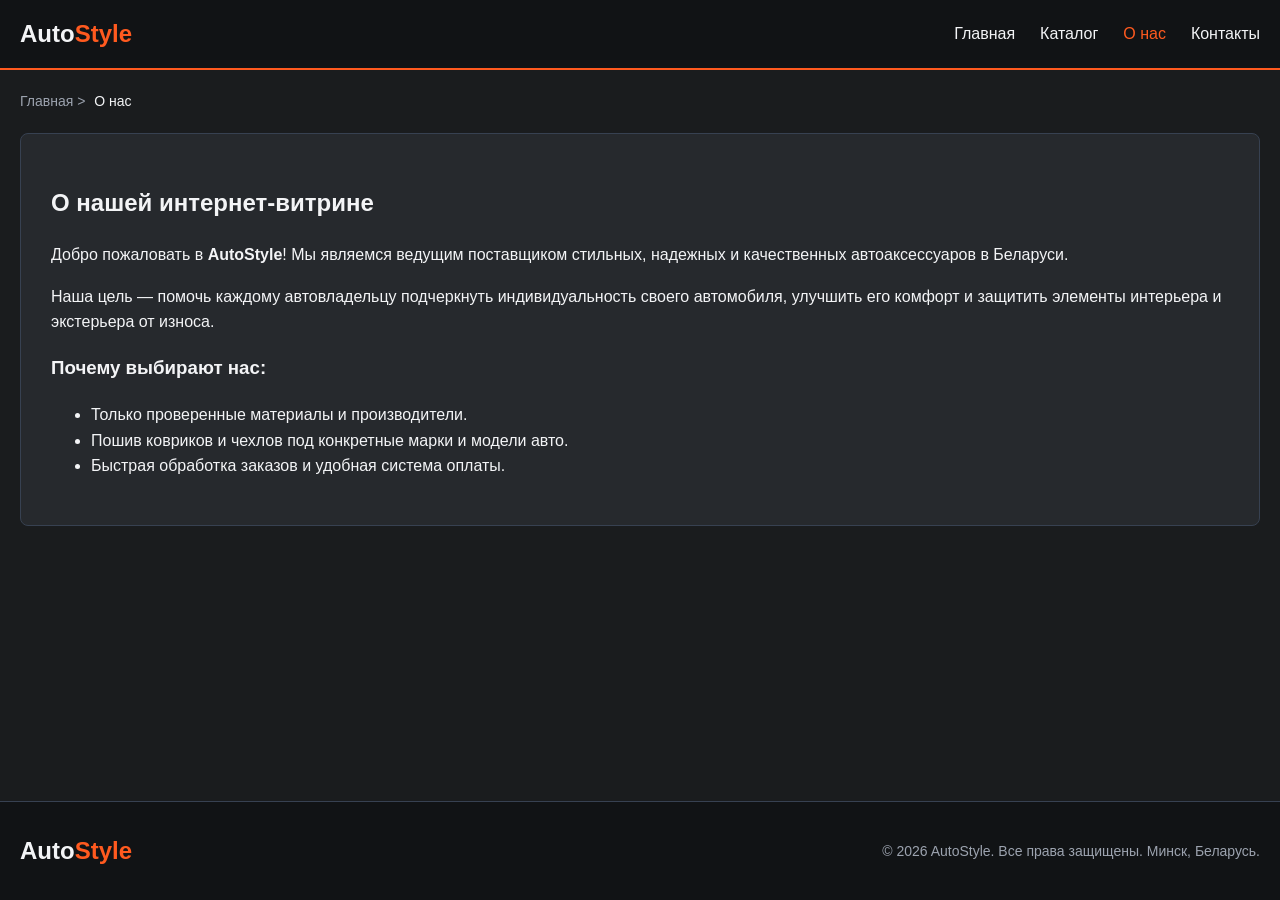
<file: about.html>
<!DOCTYPE html>
<html lang="ru">
<head>
    <meta charset="UTF-8">
    <meta name="viewport" content="width=device-width, initial-scale=1.0">
    <title>О нас | AutoStyle - Интернет-витрина</title>
    <link rel="stylesheet" href="style.css">
</head>
<body>

    <header>
        <div class="header-container">
            <div class="logo"><a href="index.html">Auto<span>Style</span></a></div>
            <button class="mobile-menu-toggle" onclick="toggleMenu()">☰</button>
            <ul class="nav-links" id="navLinks">
                <li><a href="index.html">Главная</a></li>
                <li><a href="catalog.html">Каталог</a></li>
                <li><a href="about.html" class="active">О нас</a></li>
                <li><a href="contact.html">Контакты</a></li>
            </ul>
        </div>
    </header>

    <main>
        <nav class="breadcrumbs">
            <a href="index.html">Главная</a> &gt; <span>О нас</span>
        </nav>
        
        <div class="text-section">
            <h2>О нашей интернет-витрине</h2>
            <p>Добро пожаловать в <strong>AutoStyle</strong>! Мы являемся ведущим поставщиком стильных, надежных и качественных автоаксессуаров в Беларуси.</p>
            <p>Наша цель — помочь каждому автовладельцу подчеркнуть индивидуальность своего автомобиля, улучшить его комфорт и защитить элементы интерьера и экстерьера от износа.</p>
            <h3>Почему выбирают нас:</h3>
            <ul>
                <li>Только проверенные материалы и производители.</li>
                <li>Пошив ковриков и чехлов под конкретные марки и модели авто.</li>
                <li>Быстрая обработка заказов и удобная система оплаты.</li>
            </ul>
        </div>
    </main>

    <footer>
        <div class="footer-container">
            <div class="logo"><a href="index.html">Auto<span>Style</span></a></div>
            <div class="footer-info">
                &copy; 2026 AutoStyle. Все права защищены. Минск, Беларусь.
            </div>
        </div>
    </footer>

    <script src="script.js"></script>
</body>
</html>
</file>
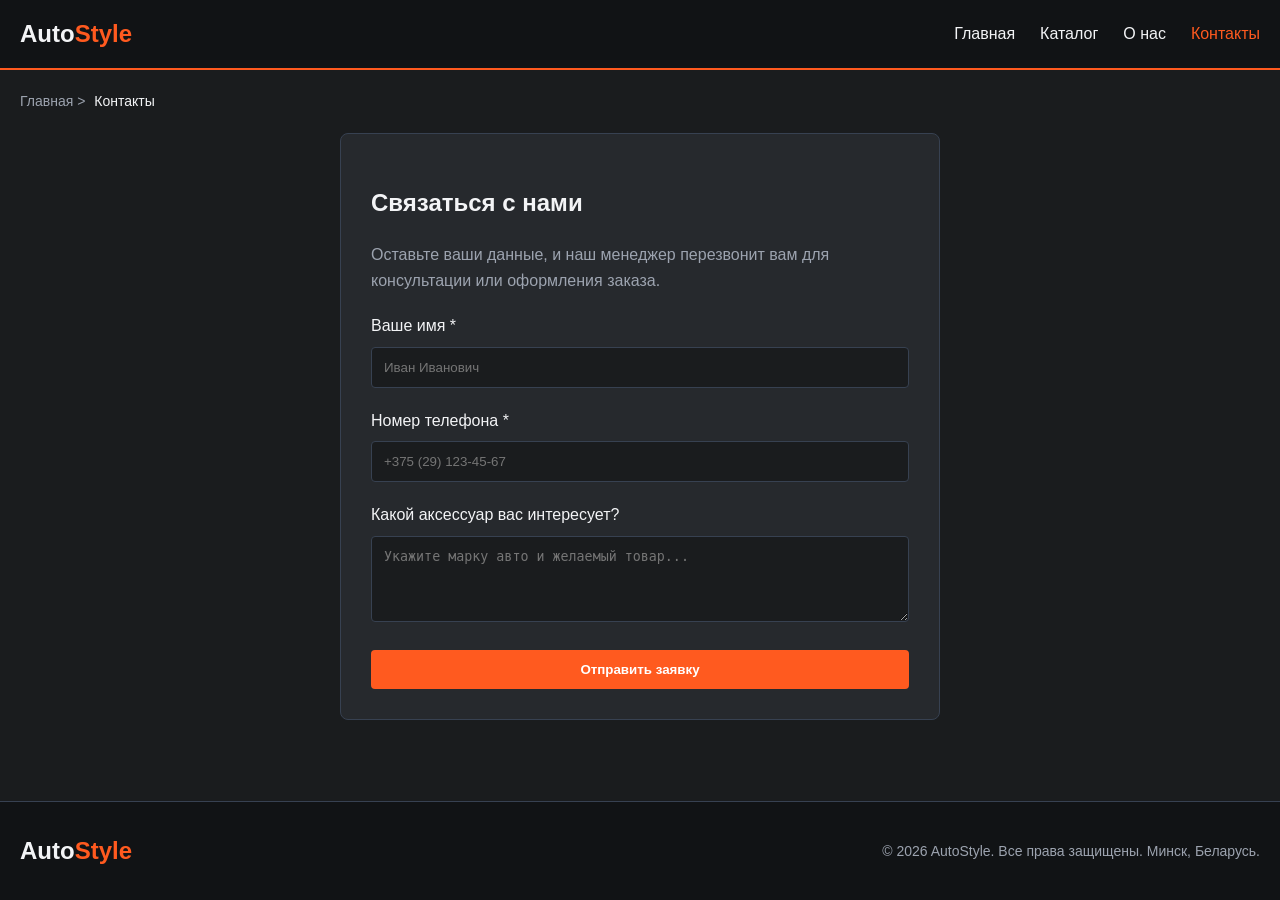
<file: contact.html>
<!DOCTYPE html>
<html lang="ru">
<head>
    <meta charset="UTF-8">
    <meta name="viewport" content="width=device-width, initial-scale=1.0">
    <title>Контакты | AutoStyle - Интернет-витрина</title>
    <link rel="stylesheet" href="style.css">
</head>
<body>

    <header>
        <div class="header-container">
            <div class="logo"><a href="index.html">Auto<span>Style</span></a></div>
            <button class="mobile-menu-toggle" onclick="toggleMenu()">☰</button>
            <ul class="nav-links" id="navLinks">
                <li><a href="index.html">Главная</a></li>
                <li><a href="catalog.html">Каталог</a></li>
                <li><a href="about.html">О нас</a></li>
                <li><a href="contact.html" class="active">Контакты</a></li>
            </ul>
        </div>
    </header>

    <main>
        <nav class="breadcrumbs">
            <a href="index.html">Главная</a> &gt; <span>Контакты</span>
        </nav>
        
        <div class="form-container">
            <h2>Связаться с нами</h2>
            <p style="color: var(--text-muted); margin-bottom: 20px;">Оставьте ваши данные, и наш менеджер перезвонит вам для консультации или оформления заказа.</p>
            
            <form id="feedbackForm" onsubmit="handleFormSubmit(event)">
                <div class="form-group">
                    <label for="name">Ваше имя *</label>
                    <input type="text" id="name" class="form-control" placeholder="Иван Иванович" required>
                </div>
                <div class="form-group">
                    <label for="phone">Номер телефона *</label>
                    <input type="tel" id="phone" class="form-control" placeholder="+375 (29) 123-45-67" required>
                </div>
                <div class="form-group">
                    <label for="message">Какой аксессуар вас интересует?</label>
                    <textarea id="message" class="form-control" rows="4" placeholder="Укажите марку авто и желаемый товар..."></textarea>
                </div>
                <button type="submit" class="btn" style="width: 100%;">Отправить заявку</button>
            </form>
        </div>
    </main>

    <footer>
        <div class="footer-container">
            <div class="logo"><a href="index.html">Auto<span>Style</span></a></div>
            <div class="footer-info">
                &copy; 2026 AutoStyle. Все права защищены. Минск, Беларусь.
            </div>
        </div>
    </footer>

    <script src="script.js"></script>
</body>
</html>
</file>
<file: style.css>
/* Единая стилистика сайта автоаксессуаров */
:root {
    --bg-color: #1a1c1e;
    --card-bg: #26292d;
    --text-primary: #f3f4f6;
    --text-muted: #9ca3af;
    --accent: #ff5a1f;
    --accent-hover: #e04e1a;
    --border-color: #374151;
    --font-family: 'Segoe UI', Tahoma, Geneva, Verdana, sans-serif;
}

*, *::before, *::after {
    box-sizing: border-box;
}

body {
    margin: 0;
    padding: 0;
    background-color: var(--bg-color);
    color: var(--text-primary);
    font-family: var(--font-family);
    line-height: 1.6;
    display: flex;
    flex-direction: column;
    min-height: 100vh;
}

a {
    color: inherit;
    text-decoration: none;
    transition: color 0.2s;
}

a:hover {
    color: var(--accent);
}

/* Хедер */
header {
    background-color: #111315;
    border-bottom: 2px solid var(--accent);
    position: sticky;
    top: 0;
    z-index: 1000;
}

.header-container {
    max-width: 1440px;
    margin: 0 auto;
    padding: 15px 20px;
    display: flex;
    justify-content: space-between;
    align-items: center;
}

.logo {
    font-size: 24px;
    font-weight: bold;
    color: var(--text-primary);
}

.logo span {
    color: var(--accent);
}

.nav-links {
    display: flex;
    list-style: none;
    margin: 0;
    padding: 0;
    gap: 25px;
}

.nav-links a {
    font-weight: 500;
}

.nav-links a.active {
    color: var(--accent);
}

.mobile-menu-toggle {
    display: none;
    background: none;
    border: none;
    color: var(--text-primary);
    font-size: 24px;
    cursor: pointer;
}

/* Главный контейнер */
main {
    flex: 1;
    max-width: 1440px;
    width: 100%;
    margin: 0 auto;
    padding: 20px;
}

/* Хлебные крошки */
.breadcrumbs {
    margin-bottom: 20px;
    font-size: 14px;
    color: var(--text-muted);
}

.breadcrumbs a {
    color: var(--text-muted);
}

.breadcrumbs span {
    color: var(--text-primary);
    margin-left: 5px;
}

/* Баннеры и Сетки */
.banner {
    background: linear-gradient(135deg, #2c3036 0%, #111315 100%);
    border-radius: 8px;
    padding: 60px 40px;
    margin-bottom: 40px;
    border-left: 5px solid var(--accent);
    text-align: left;
}

.banner h1 {
    font-size: 36px;
    margin: 0 0 15px 0;
}

.banner p {
    font-size: 18px;
    color: var(--text-muted);
    margin-bottom: 25px;
}

.btn {
    display: inline-block;
    background-color: var(--accent);
    color: #fff;
    padding: 12px 28px;
    border-radius: 4px;
    font-weight: bold;
    border: none;
    cursor: pointer;
    transition: background-color 0.2s;
}

.btn:hover {
    background-color: var(--accent-hover);
    color: #fff;
}

/* Карточки товаров */
.grid-container {
    display: grid;
    grid-template-columns: repeat(auto-fill, minmax(280px, 1fr));
    gap: 30px;
    margin-bottom: 40px;
}

.product-card {
    background-color: var(--card-bg);
    border: 1px solid var(--border-color);
    border-radius: 8px;
    overflow: hidden;
    transition: transform 0.2s, border-color 0.2s;
    display: flex;
    flex-direction: column;
}

.product-card:hover {
    transform: translateY(-5px);
    border-color: var(--accent);
}

.product-img {
    width: 100%;
    height: 200px;
    object-fit: cover;
    display: block;
}

.product-info {
    padding: 20px;
    flex: 1;
    display: flex;
    flex-direction: column;
}

.product-title {
    font-size: 18px;
    margin: 0 0 10px 0;
}

.product-desc {
    font-size: 14px;
    color: var(--text-muted);
    margin-bottom: 15px;
    flex: 1;
}

.product-footer {
    display: flex;
    justify-content: space-between;
    align-items: center;
}

.product-price {
    font-size: 20px;
    font-weight: bold;
    color: var(--accent);
}

/* Страница товара */
.product-single {
    display: grid;
    grid-template-columns: 1fr 1fr;
    gap: 40px;
    margin-top: 20px;
}

.product-gallery {
    height: 400px;
    border-radius: 8px;
    overflow: hidden;
}

/* Формы */
.form-container {
    max-width: 600px;
    margin: 0 auto;
    background-color: var(--card-bg);
    padding: 30px;
    border-radius: 8px;
    border: 1px solid var(--border-color);
}

.form-group {
    margin-bottom: 20px;
}

.form-group label {
    display: block;
    margin-bottom: 8px;
    font-weight: 500;
}

.form-control {
    width: 100%;
    padding: 12px;
    background-color: var(--bg-color);
    border: 1px solid var(--border-color);
    color: var(--text-primary);
    border-radius: 4px;
}

.form-control:focus {
    outline: none;
    border-color: var(--accent);
}

/* Текстовые страницы */
.text-section {
    background-color: var(--card-bg);
    padding: 30px;
    border-radius: 8px;
    border: 1px solid var(--border-color);
}

/* Футер */
footer {
    background-color: #111315;
    border-top: 1px solid var(--border-color);
    padding: 30px 20px;
    margin-top: auto;
}

.footer-container {
    max-width: 1440px;
    margin: 0 auto;
    display: flex;
    justify-content: space-between;
    align-items: center;
    flex-wrap: wrap;
    gap: 20px;
}

.footer-info {
    color: var(--text-muted);
    font-size: 14px;
}

/* Адаптивность под Мобильные устройства (360px) */
@media (max-width: 768px) {
    .nav-links {
        display: none;
    }
    
    .mobile-menu-toggle {
        display: block;
    }
    
    .header-container {
        padding: 10px 15px;
    }
    
    .banner {
        padding: 30px 20px;
    }
    
    .banner h1 {
        font-size: 26px;
    }
    
    .product-single {
        grid-template-columns: 1fr;
        gap: 20px;
    }
    
    .product-gallery {
        height: 250px;
    }
    
    .footer-container {
        flex-direction: column;
        text-align: center;
    }
}
</file>
